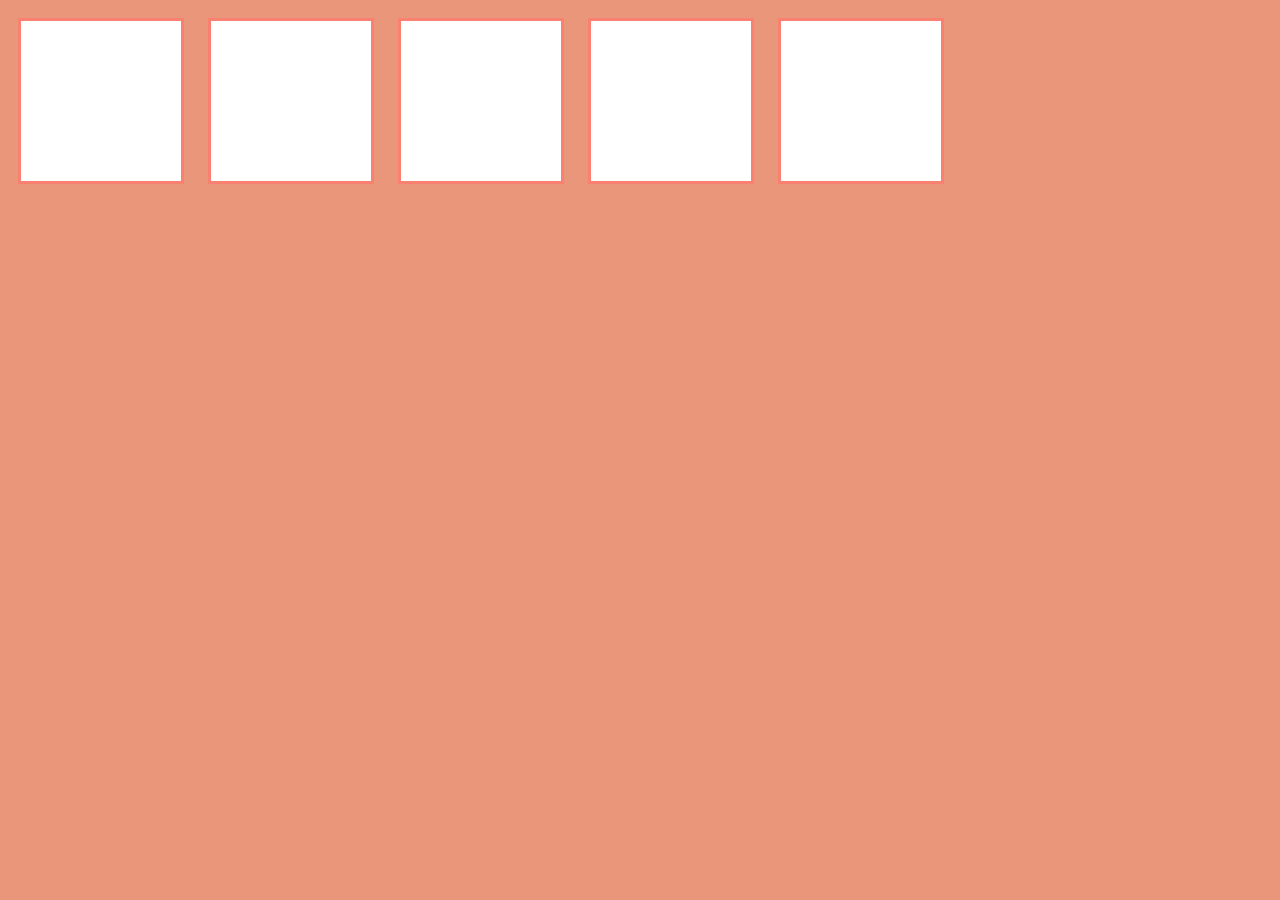
<file: drag-and-drop-vanillaJS/index.html>
<!DOCTYPE html>
<html lang="en">
  <head>
    <meta charset="UTF-8" />
    <meta http-equiv="X-UA-Compatible" content="IE=edge" />
    <meta name="viewport" content="width=device-width, initial-scale=1.0" />
    <link rel="stylesheet" href="css/styles.css" />
    <title>DragnDrop</title>
  </head>
  <body>
    <div class="empty">
      <div class="fill" draggable="true"></div>
    </div>
    <div class="empty"></div>
    <div class="empty"></div>
    <div class="empty"></div>
    <div class="empty"></div>
    <script src="js/main.js"></script>
  </body>
</html>
</file>
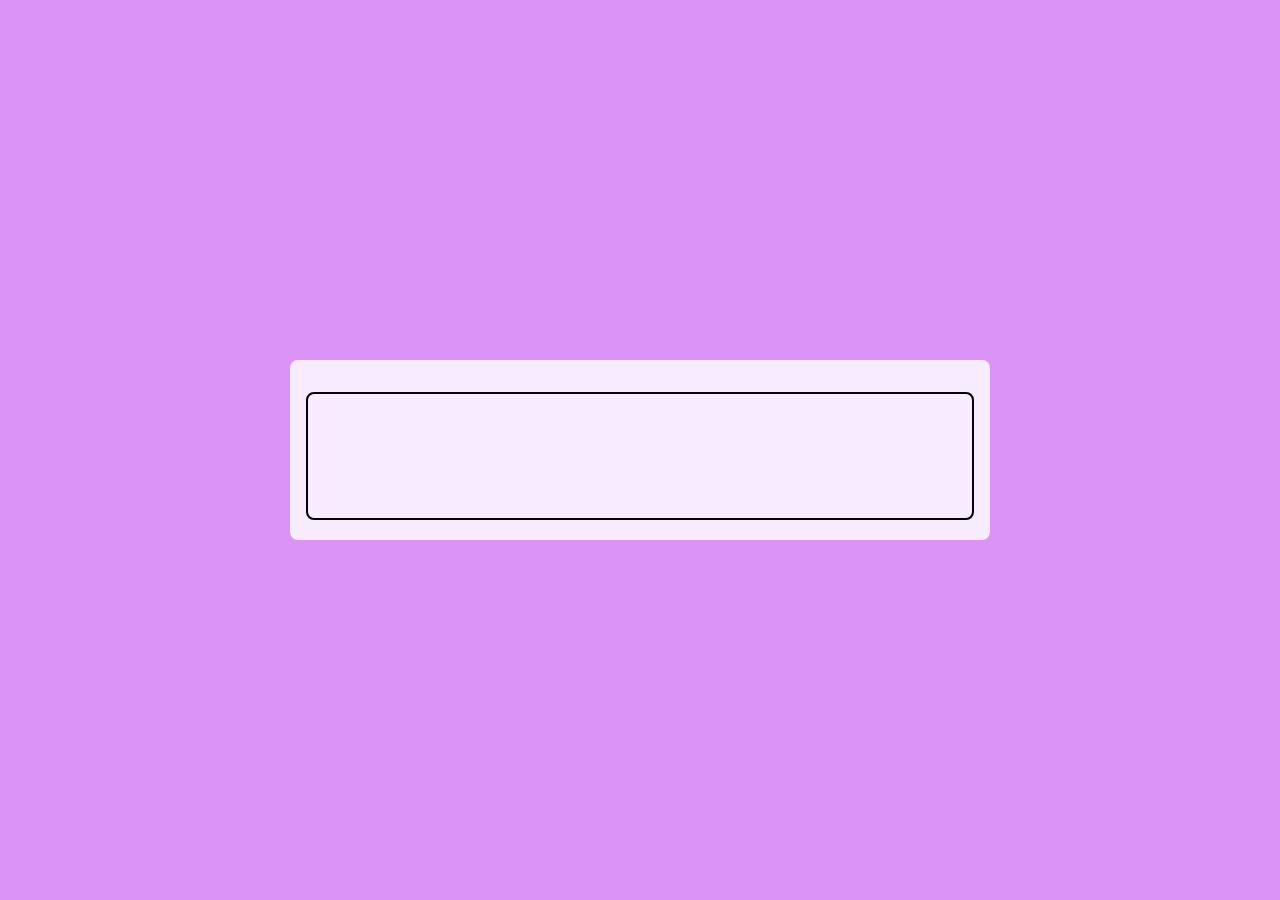
<file: speed-typing-app/index.html>
<!DOCTYPE html>
<html lang="en">
  <head>
    <meta charset="UTF-8" />
    <meta http-equiv="X-UA-Compatible" content="IE=edge" />
    <meta name="viewport" content="width=device-width, initial-scale=1.0" />
    <link rel="stylesheet" href="styles.css" />
    <script src="script.js" defer></script>
    <title>Speed Typing</title>
  </head>
  <body>
    <div class="timer" id="timer"></div>
    <div class="container">
      <div class="quote-display" id="quoteDisplay"></div>
      <textarea class="quote-input" id="quoteInput" autofocus></textarea>
    </div>
  </body>
</html>
</file>
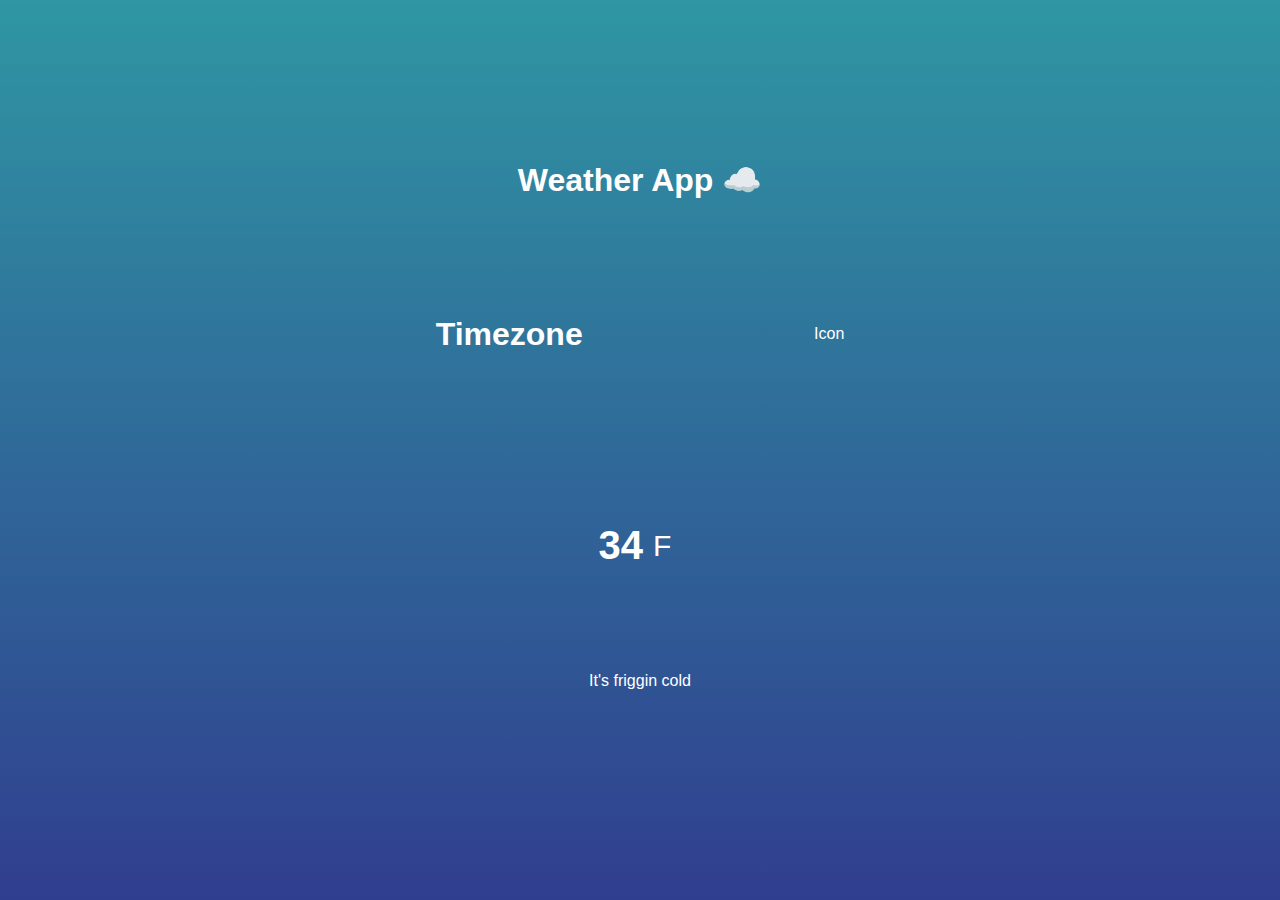
<file: weather-app/index.html>
<!DOCTYPE html>
<html lang="en">
  <head>
    <meta charset="UTF-8" />
    <meta http-equiv="X-UA-Compatible" content="IE=edge" />
    <meta name="viewport" content="width=device-width, initial-scale=1.0" />
    <!-- <link rel="icon" type="image/x-icon" href="/images/favicon.ico" /> -->
    <link rel="stylesheet" href="css/styles.css" />
    <script src="js/script.js" defer></script>
    <title>Weather app</title>
  </head>
  <body>
    <h1>Weather App ☁️</h1>
    <div class="location">
      <h1 class="location-timezone">Timezone</h1>
      <p>Icon</p>
    </div>
    <div class="temperature">
      <div class="degree-section">
        <h2 class="temperature-degree">34</h2>
        <span>F</span>
      </div>
      <div class="temperature-description">It's friggin cold</div>
    </div>
  </body>
</html>
</file>
<file: drag-and-drop-vanillaJS/css/styles.css>
body {
  background: darksalmon;
}

.fill {
  background-image: url("http://source.unsplash.com/random/150x150");
  position: relative;
  height: 150px;
  width: 150px;
  top: 5px;
  left: 5px;
  cursor: pointer;
}

.empty {
  display: inline-block;
  height: 160px;
  width: 160px;
  margin: 10px;
  border: 3px solid salmon;
  background-color: white;
}

.hold {
  border: 4px solid #ccc;
}

.hovered {
  background: #f4f4f4;
  border-style: dashed;
}

.invisible {
  display: none;
}
</file>
<file: speed-typing-app/styles.css>
* {
  box-sizing: border-box;
}

body {
  display: flex;
  justify-content: center;
  align-items: center;
  min-height: 100vh;
  margin: 0;
  background-color: #dc93f6;
}

body,
.quote-input {
  font-family: "Gill Sans", "Gill Sans MT", Calibri, "Trebuchet MS", sans-serif;
}
.container {
  background-color: #f7ebfd;
  padding: 1rem;
  border-radius: 0.5rem;
  width: 700px;
  max-width: 90%;
}

.timer {
  position: absolute;
  top: 4rem;
  font-size: 5rem;
  color: #461873;
  font-weight: bold;
}

.quote-display {
  margin-bottom: 1rem;
  margin-left: calc(1rem + 2px);
  margin-right: calc(1rem + 2px);
}

.quote-input {
  background-color: transparent;
  border: 2px solid #a1922e;
  outline: none;
  width: 100%;
  height: 8rem;
  margin: auto;
  resize: none;
  padding: 0.5rem 1rem;
  font-size: 1rem;
  border-radius: 0.5rem;
}

.quote-input:focus {
  border-color: black;
}

.correct {
  color: #509724;
}

.incorrect {
  color: red;
  text-decoration: underline;
}
</file>
<file: weather-app/css/styles.css>
* {
  margin: 0;
  padding: 0;
  box-sizing: border-box;
}
body {
  height: 100vh;
  display: flex;
  justify-content: center;
  flex-direction: column;
  align-items: center;
  background: linear-gradient(rgb(47, 150, 163), rgb(48, 62, 143));
  font-family: sans-serif;
  color: white;
}

.location,
.temperature {
  height: 30vh;
  width: 50%;
  display: flex;
  justify-content: space-around;
  align-items: center;
}

.temperature {
  flex-direction: column;
}

.degree-section {
  display: flex;
  align-items: center;
  cursor: pointer;
}

.degree-section span {
  margin: 10px;
  font-size: 30px;
}
.degree-section h2 {
  font-size: 40px;
}
</file>
